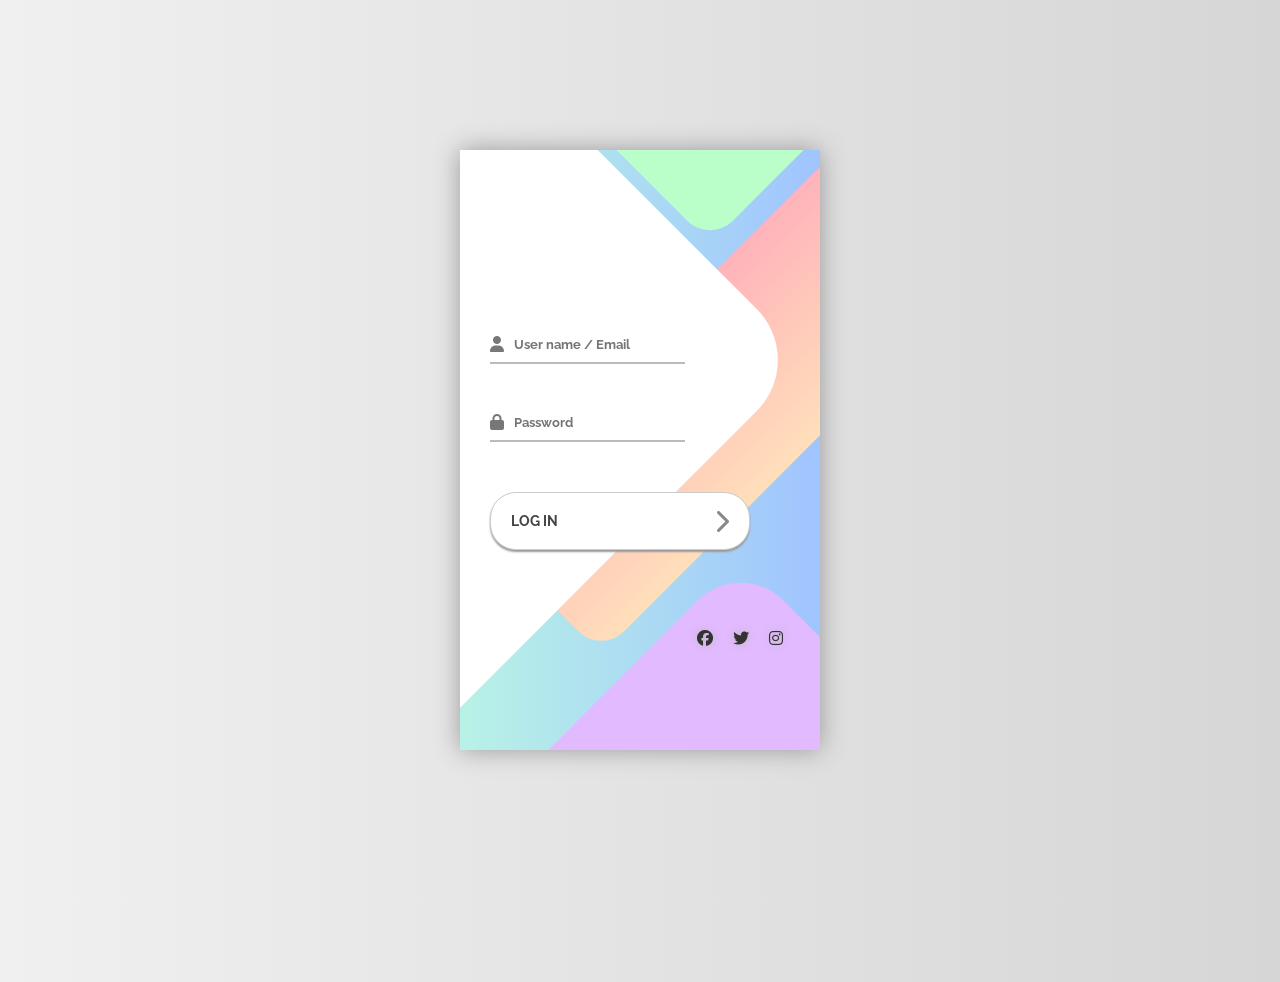
<file: index.html>
<!DOCTYPE html>
<html lang="en">
  <head>
    <meta charset="UTF-8" />
    <meta name="viewport" content="width=device-width, initial-scale=1.0" />
    <link rel="stylesheet" href="css/login.css" />
    <link
      rel="stylesheet"
      href="https://cdnjs.cloudflare.com/ajax/libs/font-awesome/6.4.2/css/all.min.css"
    />
    <link
      rel="stylesheet"
      href="https://cdnjs.cloudflare.com/ajax/libs/font-awesome/6.1.1/css/all.min.css"
      integrity="sha512-KfkfwYDsLkIlwQp6LFnl8zNdLGxu9YAA1QvwINks4PhcElQSvqcyVLLD9aMhXd13uQjoXtEKNosOWaZqXgel0g=="
      crossorigin="anonymous"
    />
    <link rel="icon" type="image/png" href="img/rocketchat-brands.svg" />
    <title>Log In</title>
  </head>
  <body>
    <div class="container">
      <div class="screen">
        <div class="screen__content">
          <form class="login">
            <div class="login__field">
              <i class="login__icon fas fa-user"></i>
              <input
                type="text"
                class="login__input"
                placeholder="User name / Email"
              />
            </div>
            <div class="login__field">
              <i class="login__icon fas fa-lock"></i>
              <input
                type="password"
                class="login__input"
                placeholder="Password"
              />
            </div>
            <button class="button login__submit">
              <span class="button__text">Log in</span>
              <i class="button__icon fas fa-chevron-right"></i>
            </button>
          </form>
          <div class="social-login">
            <div class="social-icons">
              <a
                href="https://www.facebook.com/"
                target="_blank"
                class="social-login__icon fab fa-facebook"
              ></a>
              <a
                href="https://x.com/"
                target="_blank"
                class="social-login__icon fab fa-twitter"
              ></a>
              <a
                href="https://www.instagram.com/"
                target="_blank"
                class="social-login__icon fab fa-instagram"
              ></a>
            </div>
          </div>
        </div>
        <div class="screen__background">
          <span
            class="screen__background__shape screen__background__shape4"
          ></span>
          <span
            class="screen__background__shape screen__background__shape3"
          ></span>
          <span
            class="screen__background__shape screen__background__shape2"
          ></span>
          <span
            class="screen__background__shape screen__background__shape1"
          ></span>
        </div>
      </div>
    </div>
  </body>
  <script type="module">
    import { loginUser } from "./modules/auth.js";

    document
      .querySelector(".login")
      .addEventListener("submit", async function (event) {
        event.preventDefault();

        const username = document.querySelector(
          ".login__input[type='text']"
        ).value;
        const password = document.querySelector(
          ".login__input[type='password']"
        ).value;

        const success = await loginUser(username, password);

        if (success) {
          localStorage.setItem("loggedInUser", username);
          window.location.href = "home.html";
        } else {
          alert("Invalid login. Please try again.");
        }
      });
  </script>
</html>
</file>
<file: css/login.css>
@import url("https://fonts.googleapis.com/css?family=Raleway:400,700");

* {
  box-sizing: border-box;
  margin: 0;
  padding: 0;
  font-family: Raleway, sans-serif;
}

body {
  background: linear-gradient(90deg, #f0f0f0, #d6d6d6);
}

.container {
  display: flex;
  align-items: center;
  justify-content: center;
  min-height: 100vh;
}

.screen {
  background: linear-gradient(90deg, #b8f2e6, #a0c4ff);
  position: relative;
  height: 600px;
  width: 360px;
  box-shadow: 0px 0px 24px #999;
}

.screen__content {
  z-index: 1;
  position: relative;
  height: 100%;
}

.screen__background {
  position: absolute;
  top: 0;
  left: 0;
  right: 0;
  bottom: 0;
  z-index: 0;
  clip-path: inset(0 0 0 0);
}

.screen__background__shape {
  transform: rotate(45deg);
  position: absolute;
}

.screen__background__shape1 {
  height: 520px;
  width: 520px;
  background: #fff;
  top: -50px;
  right: 120px;
  border-radius: 0 72px 0 0;
}

.screen__background__shape2 {
  height: 220px;
  width: 220px;
  background: #baffc9;
  top: -172px;
  right: 0;
  border-radius: 32px;
}

.screen__background__shape3 {
  height: 540px;
  width: 190px;
  background: linear-gradient(270deg, #ffdfba, #ffb3ba);
  top: -24px;
  right: 0;
  border-radius: 32px;
}

.screen__background__shape4 {
  height: 400px;
  width: 200px;
  background: #e2baff;
  top: 420px;
  right: 50px;
  border-radius: 60px;
}

.login {
  width: 320px;
  padding: 30px;
  padding-top: 156px;
}

.login__field {
  padding: 20px 0px;
  position: relative;
}

.login__icon {
  position: absolute;
  top: 30px;
  color: #777;
}

.login__input {
  border: none;
  border-bottom: 2px solid #bbb;
  background: none;
  padding: 10px;
  padding-left: 24px;
  font-weight: 700;
  width: 75%;
  transition: 0.2s;
  color: #333;
}

.login__input:active,
.login__input:focus,
.login__input:hover {
  outline: none;
  border-bottom-color: #888;
}

.login__submit {
  background: #fff;
  font-size: 14px;
  margin-top: 30px;
  padding: 16px 20px;
  border-radius: 26px;
  border: 1px solid #ccc;
  text-transform: uppercase;
  font-weight: 700;
  display: flex;
  align-items: center;
  width: 100%;
  color: #444;
  box-shadow: 0px 2px 2px #999;
  cursor: pointer;
  transition: 0.2s;
}

.login__submit:active,
.login__submit:focus,
.login__submit:hover {
  border-color: #888;
  outline: none;
}

.button__icon {
  font-size: 24px;
  margin-left: auto;
  color: #888;
}

.social-login {
  position: absolute;
  height: 140px;
  width: 160px;
  text-align: center;
  bottom: 0px;
  right: 0px;
  color: #333;
}

.social-icons {
  display: flex;
  align-items: center;
  justify-content: center;
}

.social-login__icon {
  padding: 20px 10px;
  color: #333;
  text-decoration: none;
  text-shadow: 0px 0px 8px #bbb;
}

.social-login__icon:hover {
  transform: scale(1.5);
}
</file>
